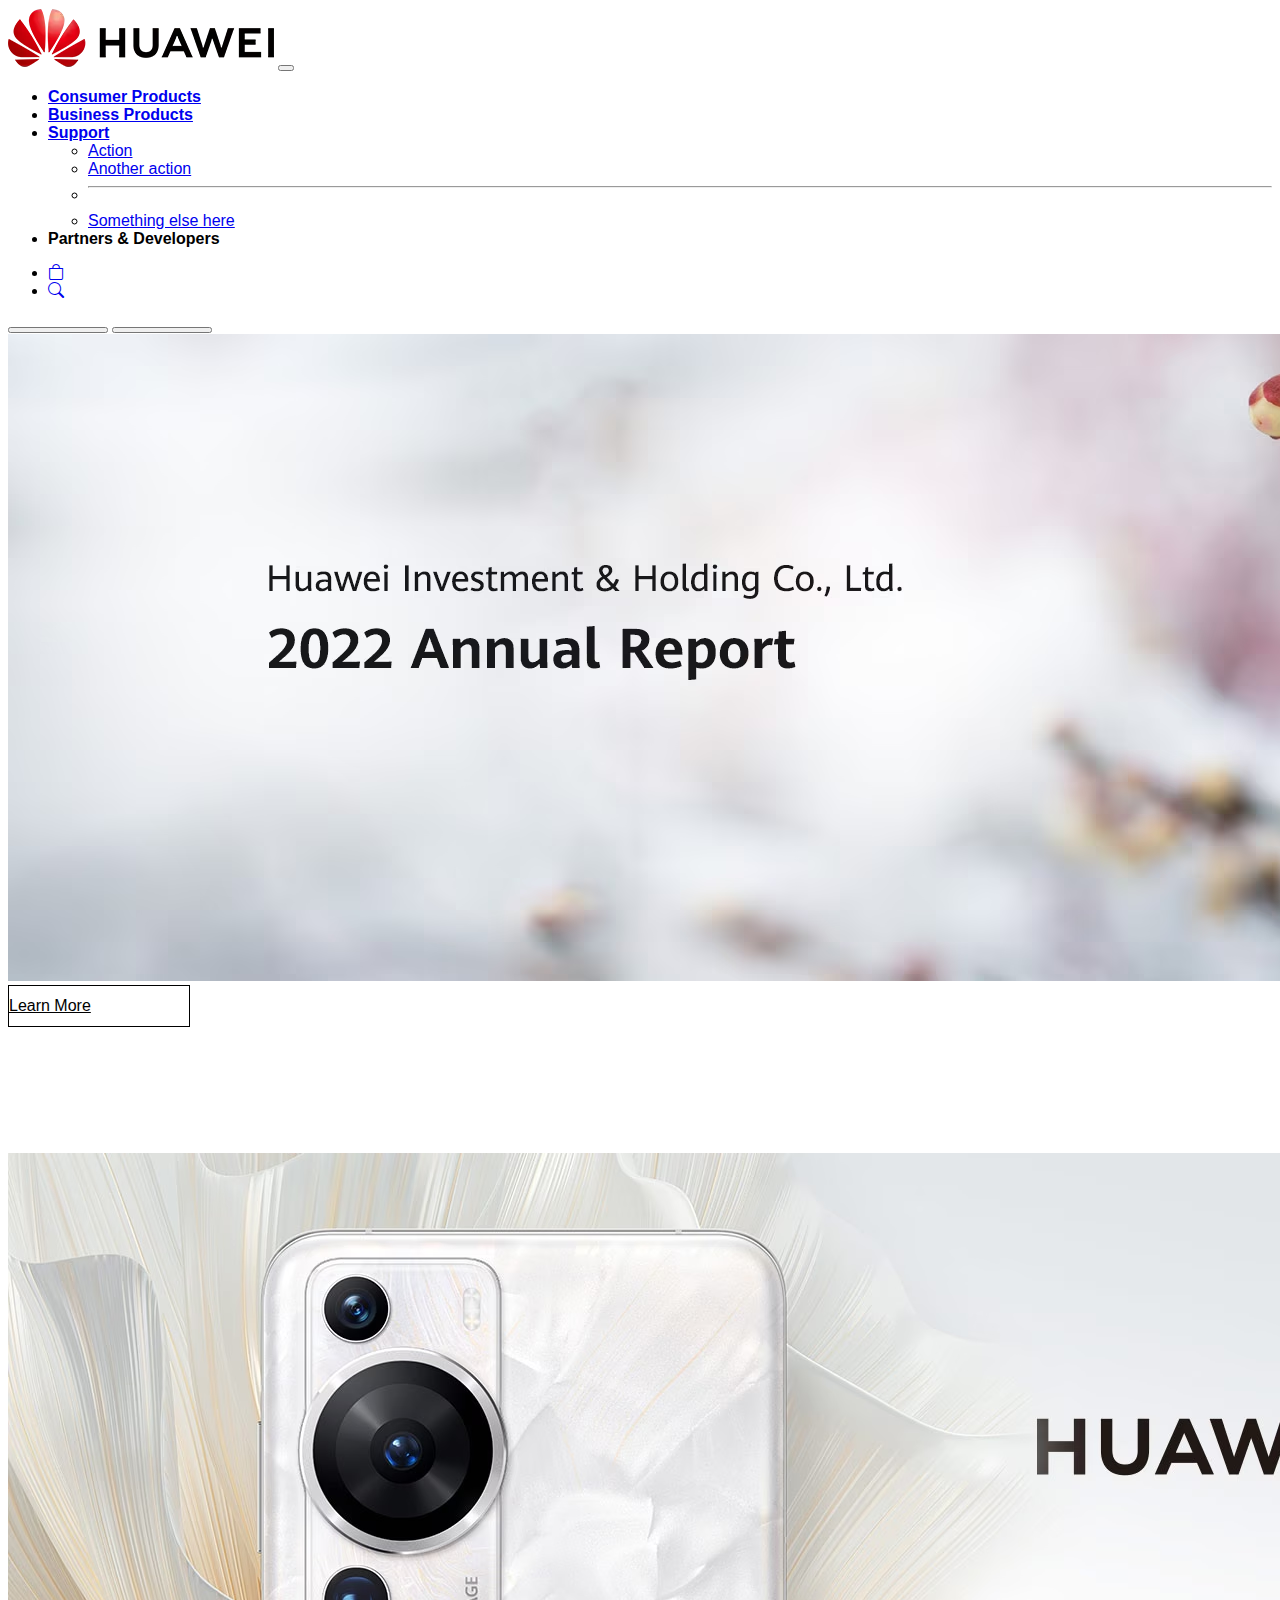
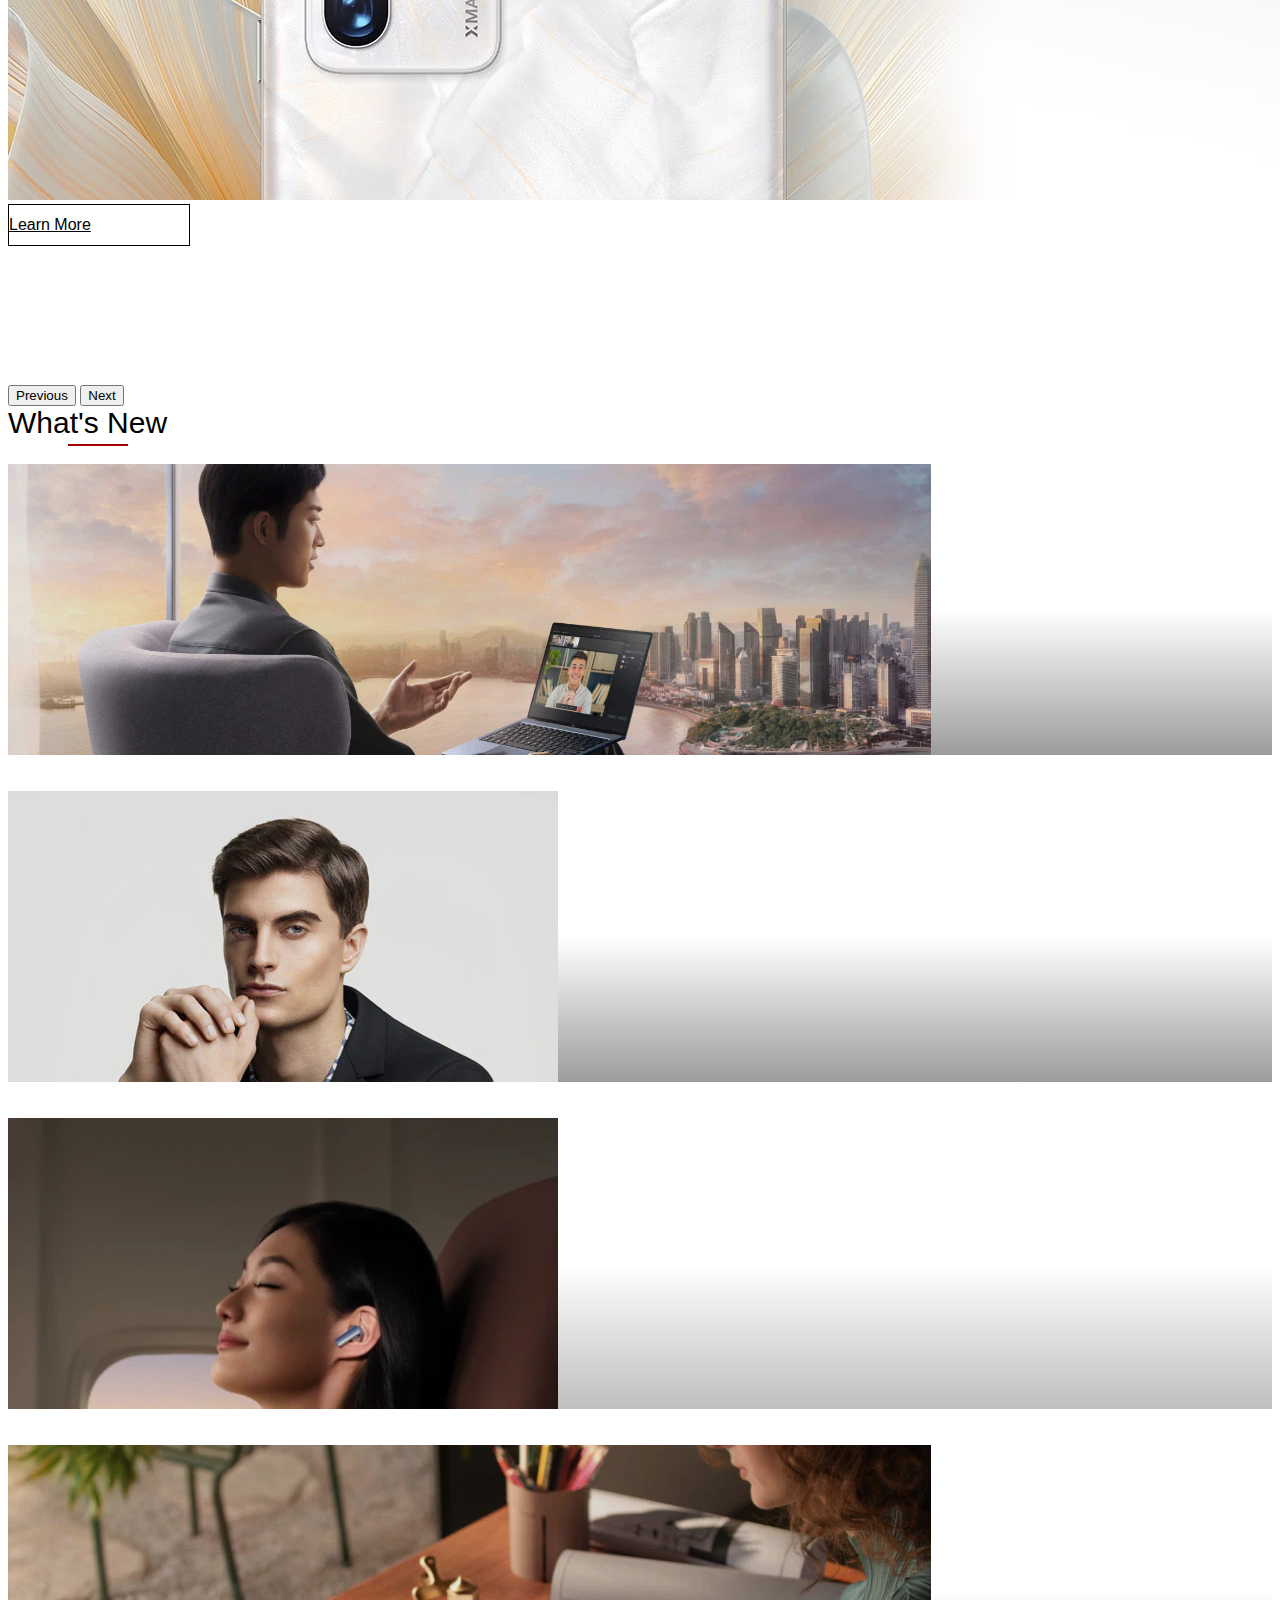
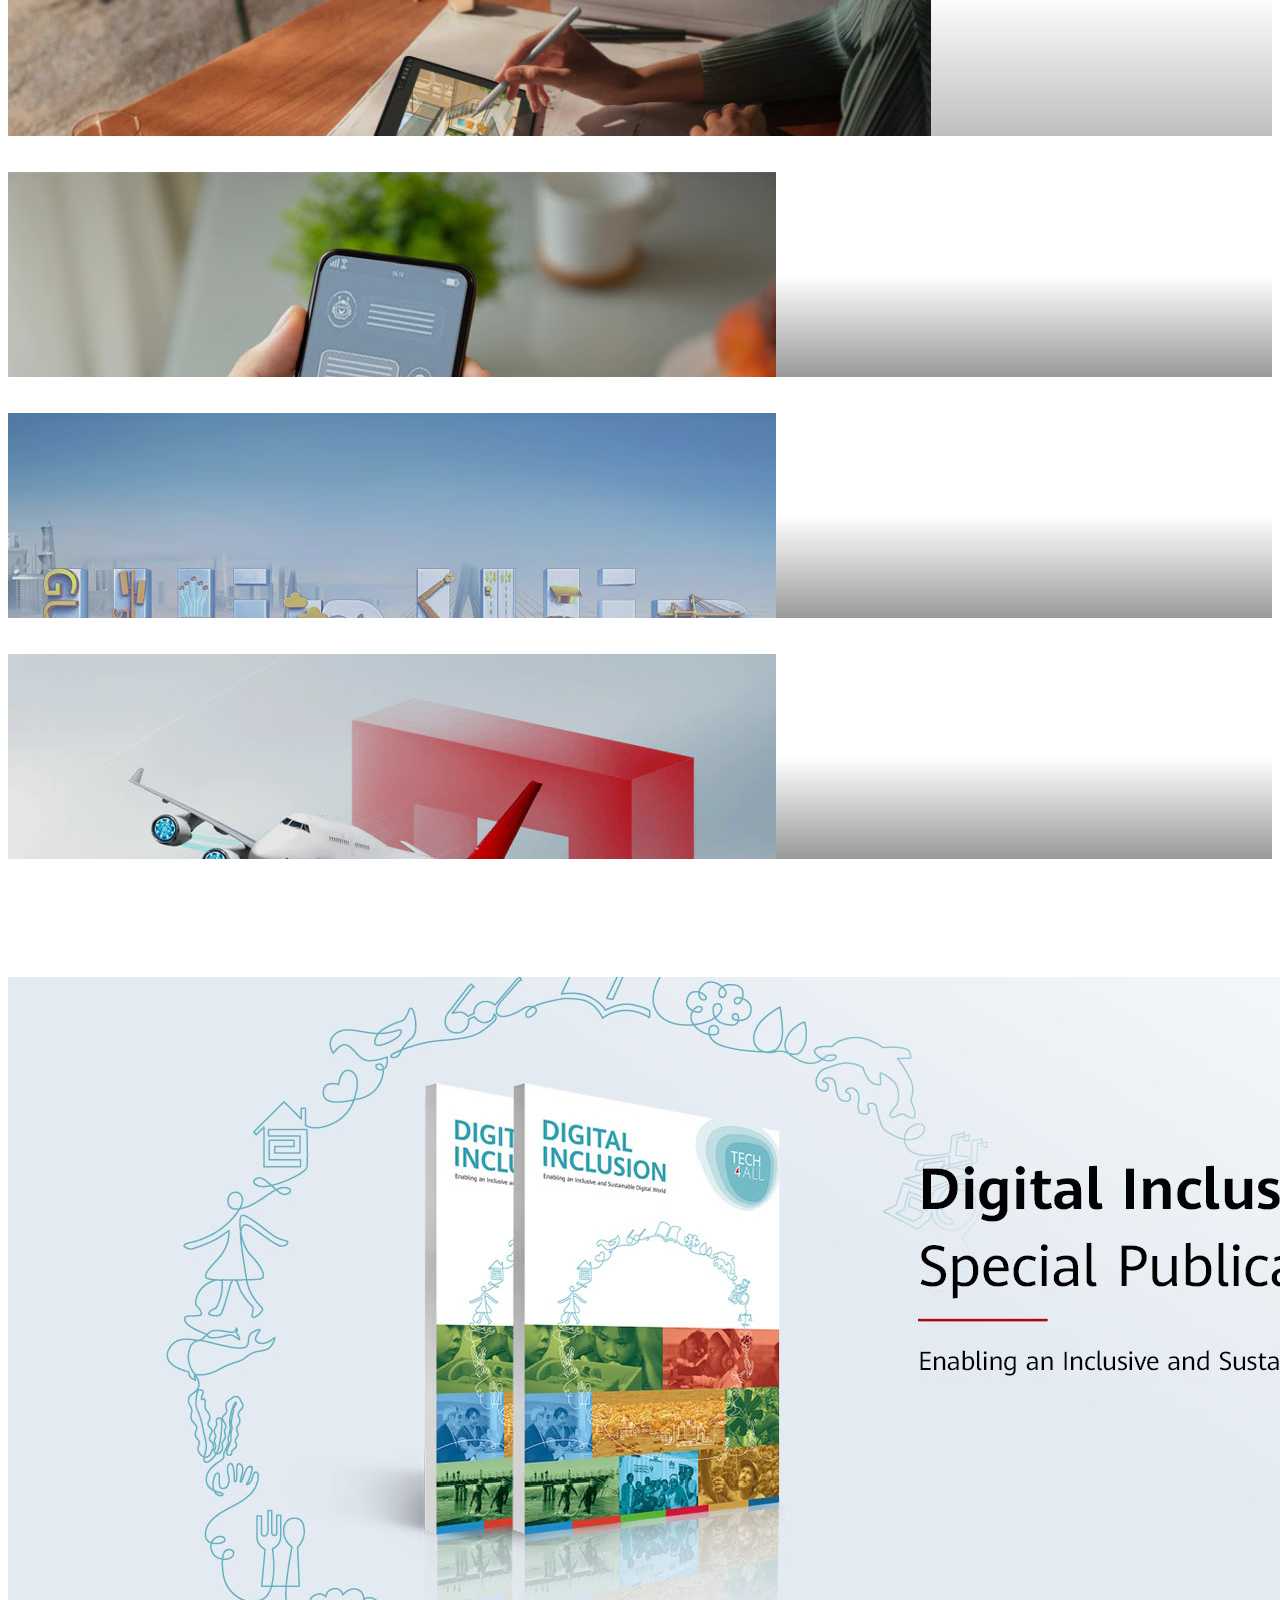
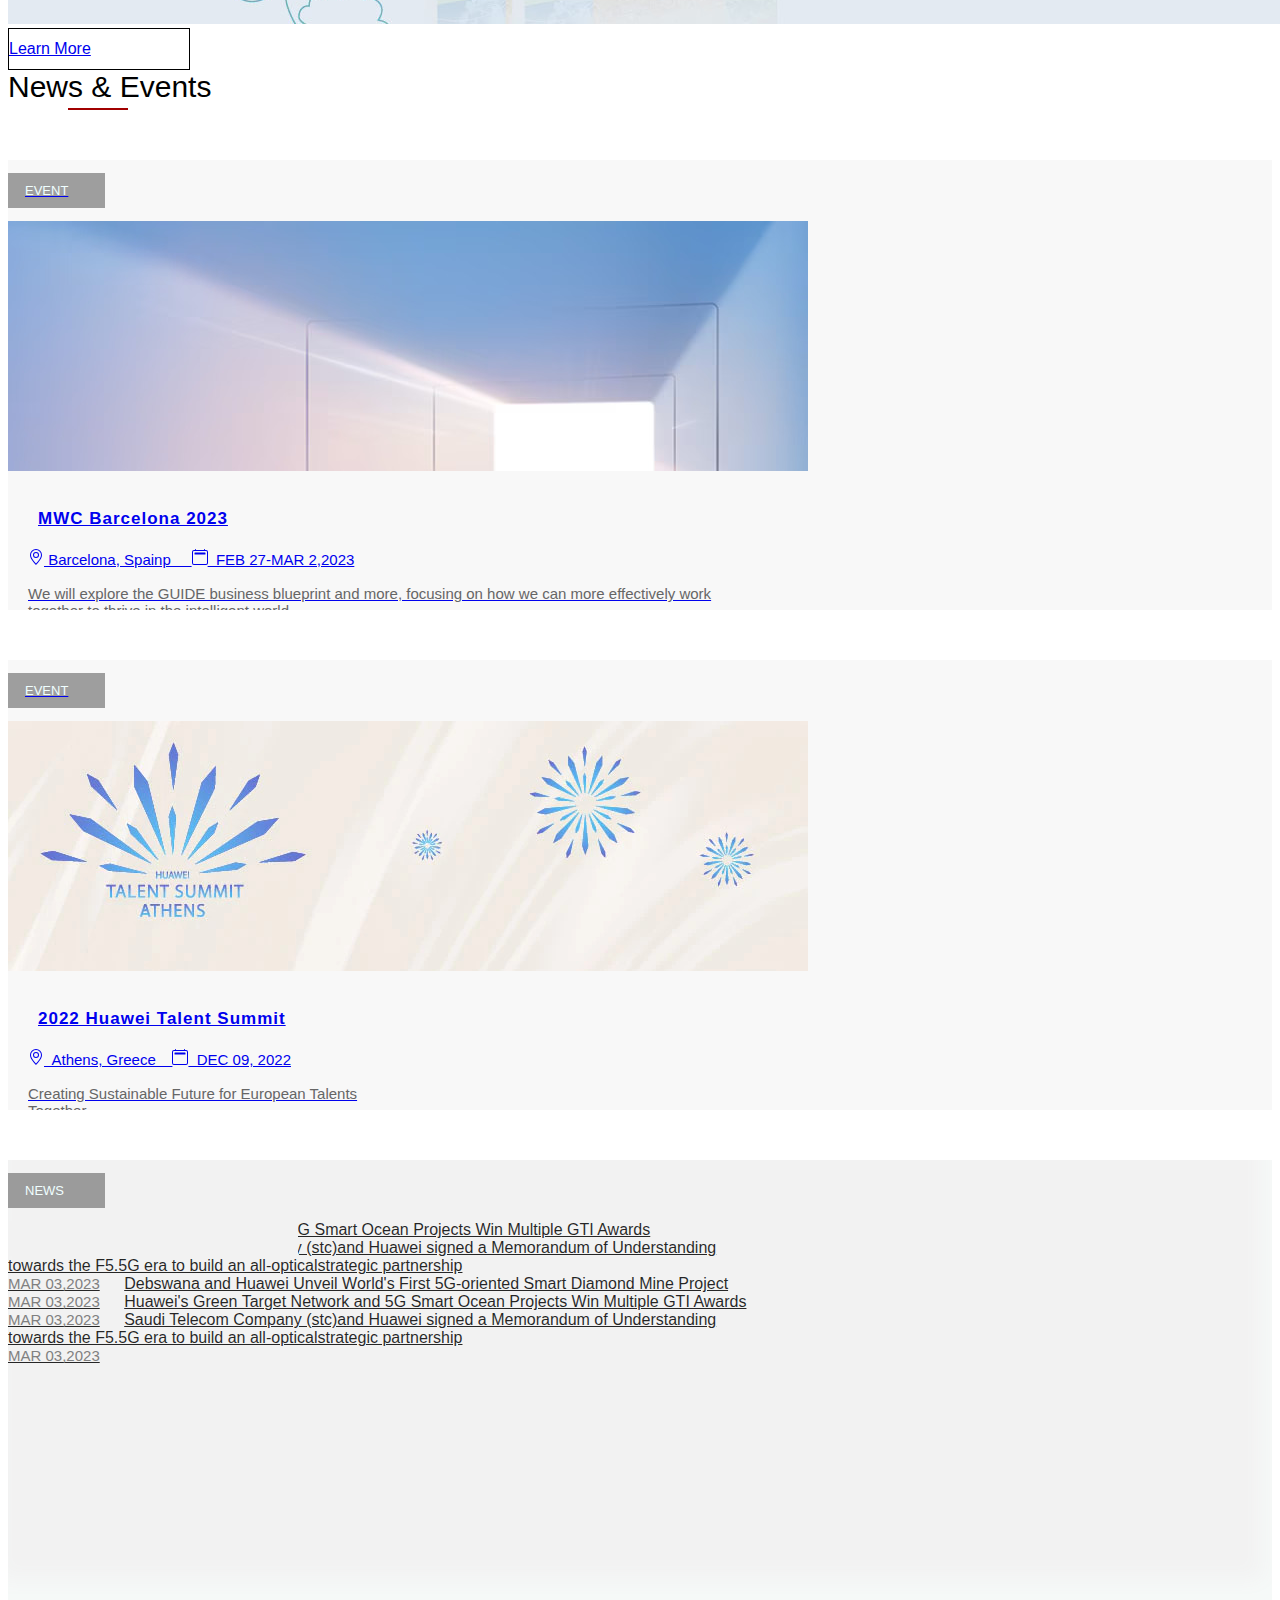
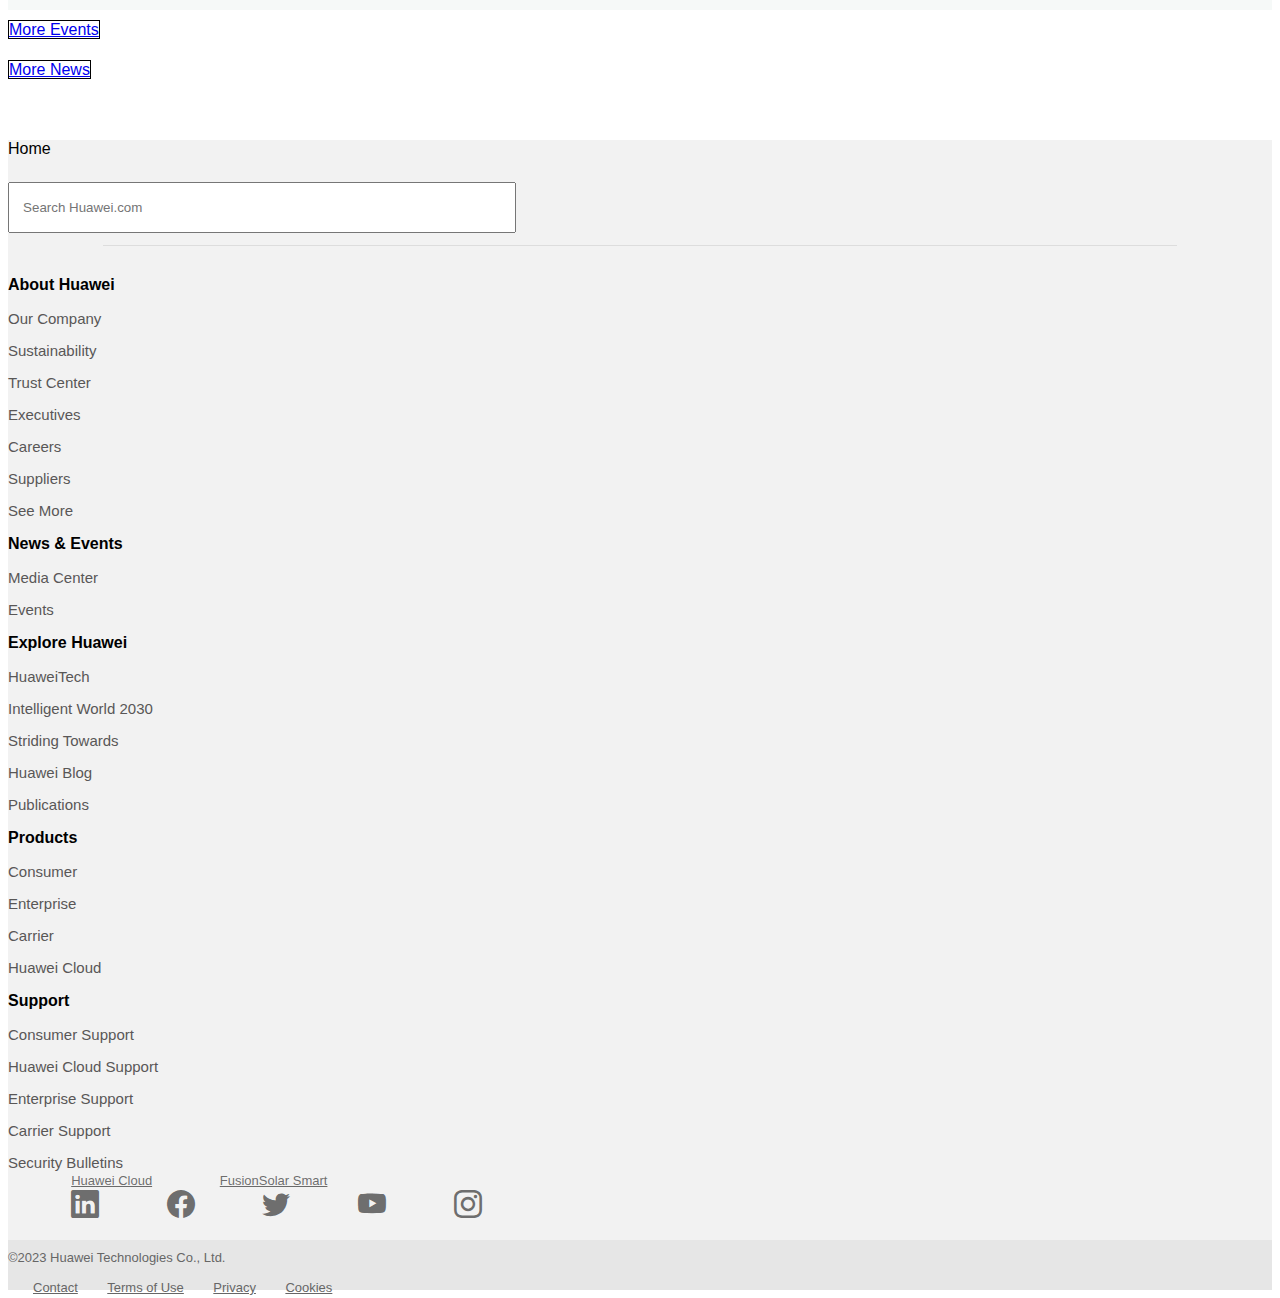
<file: index.html>
<!DOCTYPE html>
<html lang="en">

<head>
    <meta charset="UTF-8">
    <meta http-equiv="X-UA-Compatible" content="IE=edge">
    <meta name="viewport" content="width=device-width, initial-scale=1.0">
    <link href="https://cdn.jsdelivr.net/npm/bootstrap@5.3.0-alpha1/dist/css/bootstrap.min.css" rel="stylesheet"
        integrity="sha384-GLhlTQ8iRABdZLl6O3oVMWSktQOp6b7In1Zl3/Jr59b6EGGoI1aFkw7cmDA6j6gD" crossorigin="anonymous">
    <script src="https://cdn.jsdelivr.net/npm/bootstrap@5.3.0-alpha1/dist/js/bootstrap.bundle.min.js"
        integrity="sha384-w76AqPfDkMBDXo30jS1Sgez6pr3x5MlQ1ZAGC+nuZB+EYdgRZgiwxhTBTkF7CXvN"
        crossorigin="anonymous"></script>
    <link rel="stylesheet" href="https://cdn.jsdelivr.net/npm/bootstrap-icons@1.10.3/font/bootstrap-icons.css">
    <link rel="stylesheet" href="css/index.css">
    <link rel="stylesheet" href="css/index-extrasmall.css" media="all and (max-width:991px)">
    <link rel="stylesheet" href="css/index-lg.css" media="all and (min-width:992px) and (max-width:1399px)">
    <link rel="stylesheet" href="css/index-xl.css" media="all and (min-width:1400px)">
    <title>huawei</title>
</head>
<!-- ................................................................................................................ -->

<body>
    <nav class="navbar navbar-expand-xl bg-body-tertiary">
        <div class="container-fluid">
            <a class="navbar-brand nav-icon" href="#"><img src="images/huawei.webp" alt="" class="w-50 ms-xl-5 navbar"></a>
            <button class="navbar-toggler" type="button" data-bs-toggle="collapse"
                data-bs-target="#navbarSupportedContent" aria-controls="navbarSupportedContent" aria-expanded="false"
                aria-label="Toggle navigation">
                <span class="navbar-toggler-icon"></span>
            </button>
            <div class="collapse navbar-collapse" id="navbarSupportedContent">
                <ul class="mx-auto mb-2 mb-xl-0 navbar-nav">
                    <li class="nav-item">
                        <a class="nav-link me-4" aria-current="page" href="#"><strong>Consumer Products</strong></a>
                    </li>
                    <li class="nav-item">
                        <a class="nav-link me-4" href="#"><strong>Business Products</strong></a>
                    </li>
                    <li class="nav-item dropdown">
                        <a class="nav-link dropdown-toggle me-4" href="#" role="button" data-bs-toggle="dropdown"
                            aria-expanded="false"><strong>Support</strong></a>
                        <ul class="dropdown-menu">
                            <li><a class="dropdown-item" href="#">Action</a></li>
                            <li><a class="dropdown-item" href="#">Another action</a></li>
                            <li>
                                <hr class="dropdown-divider">
                            </li>
                            <li><a class="dropdown-item" href="#">Something else here</a></li>
                        </ul>
                    </li>
                    <li class="nav-item">
                        <a class="nav-link me-4"><strong>Partners & Developers</strong></a>
                    </li>
                    
                </ul>
                <ul class="d-flex">
                    <li class="li-nav"><a href="#" class="text-black fs-5 me-4"><i class="bi bi-bag"></i></a></li>
                    <li class="li-nav"><a href="#" class="text-black me-5 fs-5"><i class="bi bi-search"></i></a></li>
                </ul>
            </div>
        </div>
    </nav>
    <!-- .......................................................................................................... -->
    <div id="carouselExampleInterval" class="carousel slide" data-bs-ride="carousel">
        <div class="carousel-inner">
            <div class="carousel-indicators">
                <button type="button" data-bs-target="#carouselExampleIndicators" data-bs-slide-to="0"
                    class="active button" aria-current="true" aria-label="Slide 1"></button>
                <button type="button" data-bs-target="#carouselExampleIndicators" data-bs-slide-to="1"
                    aria-label="Slide 2" class="button"></button>
            </div>
            <div class="carousel-item active" data-bs-interval="10000">
                <picture>
                    <source media="(min-width:992px)" srcset="images/spring.avif" class="d-block w-100">
                    <img src="images/spring2.avif" alt="" class="d-block w-100">
                </picture>
                <div class="carousel-caption d-md-block">
                    <div class="position-relative text-center learn"><a
                            class="w-100 d-block text-decoration-none text-black a-learn" href="#">Learn More</a></div>
                </div>
            </div>
            <div class="carousel-item" data-bs-interval="2000">
                <picture>
                    <source media="(min-width:992px)" srcset="images/p60.avif" class="d-block w-100">
                    <img src="images/first.avif" alt="" class="d-block w-100">
                </picture>
                <div class="carousel-caption d-md-block">
                    <div class="position-relative text-center learn2"><a
                            class="w-100 d-block text-decoration-none text-black a-learn" href="#">Learn More</a></div>
                </div>
            </div>
        </div>
        <button class="carousel-control-prev" type="button" data-bs-target="#carouselExampleInterval"
            data-bs-slide="prev">
            <span class="carousel-control-prev-icon bg-danger text-danger" aria-hidden="true"></span>
            <span class="visually-hidden">Previous</span>
        </button>
        <button class="carousel-control-next" type="button" data-bs-target="#carouselExampleInterval"
            data-bs-slide="next">
            <span class="carousel-control-next-icon bg-danger text-danger" aria-hidden="true"></span>
            <span class="visually-hidden">Next</span>
        </button>
    </div>
    <!-- .................................................................................................. -->
    <div class="container">
        <div class="row">
            <div class="col-5 offset-4 text-center mt-5 p-0 fw-bold tex1">What's New</div>
        </div>
    </div>
    <!-- ....................................................................................................... -->
    <div class="container-lg">
        <div class="row mt-3">
            <div class="col-lg-8 col-12 p-0 pic11">
                <a href="#" class="d-block mt-lg-5 a-pics">
                    <div class="position-relative p-0 div1">
                        <img src="images/metabook.jpg" alt="" class="position-absolute w-100  pics">
                        <p class=" position-absolute text-white img-p">
                            PRODUCT<br>
                            <strong>HUAWEI MateBook X Pro</strong><br>
                            <span class="span">See Greatness in Lightness</span><br>
                            <span class="span2">learn more</span>
                            <span class="span1 text-danger"><i class="bi bi-chevron-right"></i></span>
                        </p>
                    </div>
                </a>
            </div>
            <div class="col-lg-4 p-0 col-6">
                <a href="#" class=" d-block mt-lg-5 a-pics">
                    <div class=" w-100 position-relative div1 div11 divm">
                        <picture>
                            <source media="(min-width:992px)" srcset="images/watch.jpg"
                                class=" position-absolute p-0 pics">
                            <img src="images/10.avif" alt="" class=" position-absolute w-100 pics picss">
                        </picture>
                        <p class=" position-absolute text-white img-p">
                            PRODUCT<br>
                            <strong>HUAWEI Watch GT3 Pro</strong><br>
                            <span class="span">Arm Yourself with Charm</span><br>
                            <span class="span2">learn more</span><span class=" text-danger span1"><i
                                    class="bi bi-chevron-right"></i></span>
                        </p>
                    </div>
                </a>
            </div>

            <div class="col-lg-4 col-6 p-0">
                <a href="#" class=" d-block a-pics">
                    <div class=" w-100 position-relative div2 div11">
                        <picture>
                            <source media="(min-width:992px)" srcset="images/miss.jpg"
                                class=" position-absolute w-100 p-0 pics">
                            <img src="images/20.avif" alt="" class=" position-absolute w-100 pics">
                        </picture>
                        <p class=" position-absolute text-white img-p">
                            PRODUCT<br>
                            <strong>HUAWEI FreeBuds Pro 2</strong><br>
                            <span class="span">Ultra-Hearing Dual Driver, Spares no Details</span><br>
                            <span class="span2">learn more</span><span class=" text-danger span1"><i
                                    class="bi bi-chevron-right"></i></span>
                        </p>
                    </div>
                </a>
            </div>
            <div class="col-lg-8 col-6 p-0">
                <a href="#" class=" d-block a-pics ">
                    <div class=" w-100 position-relative div2 div11">
                        <picture>
                            <source media="(min-width:992px)" srcset="images/matepad.jpg"
                                class=" position-absolute w-100 p-0 pics">
                            <img src="images/30.avif" alt="" class=" position-absolute w-100 pics">
                        </picture>
                        <p class=" position-absolute text-white img-p">PRODUCT<br>
                            <strong>HUAWEI Metepad Pro 11</strong><br>
                            <span class="span"> Powerful Productivity in Thinness</span><br>
                            <span class="span2">learn more</span><span class="text-danger span1"><i
                                    class="bi bi-chevron-right"></i></span>
                        </p>
                    </div>
                </a>
            </div>
            <div class="col-lg-4 col-6 p-0">
                <a href="#" class=" d-block a-pics">
                    <div class=" w-100 position-relative div3 div11">
                        <picture>
                            <source media="(min-width:992px)" srcset="images/phone.jpg"
                                class=" position-absolute w-100 p-0 pics">
                            <img src="images/40.avif" alt="" class=" position-absolute w-100 pics">
                        </picture>
                        <p class=" position-absolute text-white img-p">HuaweiTech<br>
                            <strong>ChatGPT Might be the Killer App Operators Are</strong><br>
                            <span class="span2">learn more</span><span class=" text-danger span1"><i
                                    class="bi bi-chevron-right"></i></span>
                        </p>
                    </div>
                </a>
            </div>
            <div class="col-4 p-0 div-h">
                <a href="#" class=" d-block a-pics">
                    <div class=" w-100 position-relative div3 div11"><img src="images/winwin.jpg"
                            class=" position-absolute w-100 pics">
                        <p class=" position-absolute text-white img-p">Winwin<br>
                            <strong>Seize the Moment: Accelerating 5G Prosperity</strong><br>
                            <span class="span2">learn more</span><span class="text-danger span1"><i
                                    class="bi bi-chevron-right"></i></span>
                        </p>
                    </div>
                </a>
            </div>
            <div class="col-4 p-0 div-h">
                <a href="#" class=" d-block a-pics">
                    <div class=" w-100 position-relative div3"><img src="images/air.jpg"
                            class=" position-absolute w-100 pics">
                        <p class=" position-absolute text-white img-p">INDUSTRY UPDATES<br>
                            <strong>Huawei Datacom Named a Leader in the 2022 Gartner</strong><br>
                            <span class="span2">learn more</span><span class=" text-danger span1"><i
                                    class="bi bi-chevron-right"></i></span>
                        </p>
                    </div>
                </a>
            </div>
        </div>
    </div>
    </div>
    <!-- ............................................................................................................................. -->
    <div class="container-fluid">
        <div class="row">
            <div class="col-12">
                <picture>
                    <source media="(min-width:992px)" srcset="images/tech.jpg"
                        class=" w-100 position-relative pic-tech">
                    <img src="images/moraba.avif" alt="" class="w-100 position-relative pic-tech">
                </picture>
                <a href="#" class=" d-block text-black position-absolute">
                    <div class=" position-absolute text-center tech-div">Learn More</div>
                </a>
            </div>
        </div>
    </div>
    <!-- ............................................................................................................ -->
    <div class="container">
        <div class="row">
            <div class="col-6 offset-3 mt-5 p-0 fw-bold text-center tex1">News & Events</div>
        </div>
    </div>
    <!-- .......................................................................................................... -->
    <div class="container-lg">
        <div class="row">
            <div class="col-lg-4 col-12"><a href="#" class="text-decoration-none">
                    <div class=" w-100 box-end">
                        <p class=" position-absolute event1">EVENT</p>
                        <div class=" w-100 text-primary h-50 overflow"><img src="images/event1.jpg" alt="" class="w-100 pic-end"></div>
                        <p class="strong-p"><strong class=" text-black strong-1">MWC Barcelona 2023</strong></p>
                        <p class="text-black p-1"><svg xmlns="http://www.w3.org/2000/svg" width="16" height="16"
                                fill="currentColor" class="bi bi-geo-alt" viewBox="0 0 16 16">
                                <path
                                    d="M12.166 8.94c-.524 1.062-1.234 2.12-1.96 3.07A31.493 31.493 0 0 1 8 14.58a31.481 31.481 0 0 1-2.206-2.57c-.726-.95-1.436-2.008-1.96-3.07C3.304 7.867 3 6.862 3 6a5 5 0 0 1 10 0c0 .862-.305 1.867-.834 2.94zM8 16s6-5.686 6-10A6 6 0 0 0 2 6c0 4.314 6 10 6 10z" />
                                <path d="M8 8a2 2 0 1 1 0-4 2 2 0 0 1 0 4zm0 1a3 3 0 1 0 0-6 3 3 0 0 0 0 6z" />
                            </svg>&nbsp;Barcelona, Spainp &nbsp;&nbsp;&nbsp;
                            <svg xmlns="http://www.w3.org/2000/svg" width="16" height="16" fill="currentColor"
                                class="bi bi-calendar2" viewBox="0 0 16 16">
                                <path
                                    d="M3.5 0a.5.5 0 0 1 .5.5V1h8V.5a.5.5 0 0 1 1 0V1h1a2 2 0 0 1 2 2v11a2 2 0 0 1-2 2H2a2 2 0 0 1-2-2V3a2 2 0 0 1 2-2h1V.5a.5.5 0 0 1 .5-.5zM2 2a1 1 0 0 0-1 1v11a1 1 0 0 0 1 1h12a1 1 0 0 0 1-1V3a1 1 0 0 0-1-1H2z" />
                                <path
                                    d="M2.5 4a.5.5 0 0 1 .5-.5h10a.5.5 0 0 1 .5.5v1a.5.5 0 0 1-.5.5H3a.5.5 0 0 1-.5-.5V4z" />
                            </svg> &nbsp;FEB 27-MAR 2,2023<br><br>
                            <span class="span-1"> We will explore the GUIDE business blueprint and more, focusing on
                                how we can more effectively work<br> together to thrive in the intelligent world.</span>
                        </p>
                    </div>
                </a></div>
            <div class="col-lg-4 col-12"><a href="#" class="text-decoration-none">
                    <div class="box-end w-100">
                        <p class="position-absolute event1 ">EVENT</p>
                        <div class=" w-100 text-primary h-50 overflow"><img src="images/event2.jpg" alt=""
                                class="w-100 pic-end"></div>
                        <p class="strong-p"><strong class=" text-black strong-1">2022 Huawei Talent Summit</strong></p>
                        <p class=" text-black p-1"><svg xmlns="http://www.w3.org/2000/svg" width="16" height="16"
                                fill="currentColor" class="bi bi-geo-alt" viewBox="0 0 16 16">
                                <path
                                    d="M12.166 8.94c-.524 1.062-1.234 2.12-1.96 3.07A31.493 31.493 0 0 1 8 14.58a31.481 31.481 0 0 1-2.206-2.57c-.726-.95-1.436-2.008-1.96-3.07C3.304 7.867 3 6.862 3 6a5 5 0 0 1 10 0c0 .862-.305 1.867-.834 2.94zM8 16s6-5.686 6-10A6 6 0 0 0 2 6c0 4.314 6 10 6 10z" />
                                <path d="M8 8a2 2 0 1 1 0-4 2 2 0 0 1 0 4zm0 1a3 3 0 1 0 0-6 3 3 0 0 0 0 6z" />
                            </svg>&nbsp; Athens, Greece&nbsp;&nbsp;&nbsp;
                            <svg xmlns="http://www.w3.org/2000/svg" width="16" height="16" fill="currentColor"
                                class="bi bi-calendar2" viewBox="0 0 16 16">
                                <path
                                    d="M3.5 0a.5.5 0 0 1 .5.5V1h8V.5a.5.5 0 0 1 1 0V1h1a2 2 0 0 1 2 2v11a2 2 0 0 1-2 2H2a2 2 0 0 1-2-2V3a2 2 0 0 1 2-2h1V.5a.5.5 0 0 1 .5-.5zM2 2a1 1 0 0 0-1 1v11a1 1 0 0 0 1 1h12a1 1 0 0 0 1-1V3a1 1 0 0 0-1-1H2z" />
                                <path
                                    d="M2.5 4a.5.5 0 0 1 .5-.5h10a.5.5 0 0 1 .5.5v1a.5.5 0 0 1-.5.5H3a.5.5 0 0 1-.5-.5V4z" />
                            </svg> &nbsp;DEC 09, 2022<br><br>
                            <span class="span-1"> Creating Sustainable Future for European Talents <br>Together</span>
                        </p>
                    </div>
                </a></div>
            <div class="col-lg-4 col-12">
                <div class="div-end">
                    <p class=" position-absolute d-block event1">NEWS</p>
                    <div class="div-new"></div>
                    <a href="#" class="fw-bold text-decoration-none d-block mt-5 text"> Huawei's Green Target Network
                        and 5G Smart Ocean
                        Projects Win Multiple GTI Awards <br><span class="fw-normal fs-xxl-6 span-mar">MAR
                            03,2023</span></a>

                    <a href="#" class="fw-bold text-decoration-none d-block text ">Saudi Telecom Company (stc)and Huawei
                        signed a Memorandum of
                        Understanding<br>towards the F5.5G era to build an all-opticalstrategic partnership<br><span
                            class="fw-normal fs-xxl-6 span-mar">MAR 03,2023</span></a>

                    <a href="#" class="fw-bold text-decoration-none d-block text ">Debswana and Huawei Unveil World's
                        First 5G-oriented Smart Diamond Mine
                        Project<br><span class="fw-normal fs-xxl-6 span-mar">MAR 03,2023</span></a>

                    <a href="#" class="fw-bold text-decoration-none d-block text "> Huawei's Green Target Network and 5G
                        Smart Ocean Projects Win Multiple
                        GTI Awards<br><span class="fw-normal fs-xxl-6 span-mar">MAR 03,2023</span></a>
                    <a href="#" class="fw-bold text-decoration-none d-block text ">Saudi Telecom Company (stc)and Huawei
                        signed a Memorandum of
                        Understanding<br>towards the F5.5G era to build an all-opticalstrategic partnership<br><span
                            class="fw-normal fs-xxl-6 span-mar">MAR 03,2023<span><a>
                </div>
            </div>
        </div>
    </div>
    <!-- ......................................................................................................................................................... -->
    <div class="container">
        <div class="row">
            <div class="col-lg-2 col-4 offset-lg-4 offset-2">
                <a href="#"class=" text-center d-block text-decoration-none text-black more">More Events</a></div>
            <div class="col-lg-2 col-4">
                <a href="#"class=" text-center d-block text-decoration-none text-black more">More News</a></div>
        </div>
    </div>
    <!-- ................................................................................................................. -->
    <div class="end w-100">
        <div class="container-lg">
            <div class="row">
                <div class="col-7 mt-4 text-secondary home">Home</div>
                <div class="col-lg-4 col-12">
                    <div class="search">
                        <form action="#" id="form"><input type=text
                                class="fw-bold text-black text-decoration-none d-block w-100 input" name="search"
                                placeholder=" &nbsp; Search Huawei.com">
                            </input></form>
                    </div>
                </div>
            </div>
        </div>
        <div class="hr"></div>
        <!-- .................................................................................................................. -->
        <!-- <div class="accordion accordion-flush hide2" id="accordionFlushExample">
            <div class="accordion-item">
                <h2 class="accordion-header">
                    <button class="accordion-button collapsed drawer" type="button" data-bs-toggle="collapse"
                        data-bs-target="#flush-collapseOne" aria-expanded="false" aria-controls="flush-collapseOne">
                        About Huawei
                    </button>
                </h2>
                <div id="flush-collapseOne" class="accordion-collapse collapse" data-bs-parent="#accordionFlushExample">
                    <div class="accordion-body drawer">
                        <ul class="list-group list-group-flush">
                            <li class="list-group-item drawer"><a href="#" class="list"> Our Company </a></li>
                            <li class="list-group-item drawer"><a href="#" class="list"> Sustainability </a></li>
                            <li class="list-group-item drawer"><a href="#" class="list">Trust Center </a></li>
                            <li class="list-group-item drawer"><a href="#" class="list">Executives </a></li>
                            <li class="list-group-item drawer"><a href="#" class="list">Careers </a></li>
                            <li class="list-group-item drawer"><a href="#" class="list">Suppliers </a></li>
                            <li class="list-group-item drawer"><a href="#" class="list">See More </a></li>
                        </ul>
                    </div>
                </div>
            </div>
            <div class="accordion-item">
                <h2 class="accordion-header">
                    <button class="accordion-button collapsed drawer" type="button" data-bs-toggle="collapse"
                        data-bs-target="#flush-collapseTwo" aria-expanded="false" aria-controls="flush-collapseTwo">
                        News & Events
                    </button>
                </h2>
                <div id="flush-collapseTwo" class="accordion-collapse collapse drawer"
                    data-bs-parent="#accordionFlushExample">
                    <div class="accordion-body">
                        <ul class="list-group list-group-flush drawer">
                            <li class="list-group-item drawer"><a href="#" class="list"> Media Center </a></li>
                            <li class="list-group-item drawer"><a href="#" class="list"> Events </a></li>
                        </ul>
                    </div>
                </div>
            </div>
            <div class="accordion-item">
                <h2 class="accordion-header">
                    <button class="accordion-button collapsed drawer" type="button" data-bs-toggle="collapse"
                        data-bs-target="#flush-collapseThree" aria-expanded="false" aria-controls="flush-collapseThree">
                        Explore Huawei
                    </button>
                </h2>
                <div id="flush-collapseThree" class="accordion-collapse collapse drawer"
                    data-bs-parent="#accordionFlushExample">
                    <div class="accordion-body">
                        <ul class="list-group list-group-flush drawer">
                            <li class="list-group-item drawer"><a href="#" class="list"> HuaweiTech </a></li>
                            <li class="list-group-item drawer"><a href="#" class="list"> Intelligent World 2030 </a>
                            </li>
                            <li class="list-group-item drawer"><a href="#" class="list">Striding Towards</a></li>
                            <li class="list-group-item drawer"><a href="#" class="list">Huawei Blog</a></li>
                            <li class="list-group-item drawer"><a href="#" class="list">Publications</a></li>
                        </ul>
                    </div>
                </div>
            </div>
        </div> -->
        <div class="accordion accordion-flush hide2" id="accordionFlushExample">
            <div class="accordion-item">
              <h2 class="accordion-header">
                <button class="accordion-button collapsed back-drawer border" type="button" data-bs-toggle="collapse" data-bs-target="#flush-collapseOne" aria-expanded="false" aria-controls="flush-collapseOne">
                    <strong>About Huawei</strong>
                </button>
              </h2>
              <div id="flush-collapseOne" class="accordion-collapse collapse back-drawer" data-bs-parent="#accordionFlushExample">
                <div class="accordion-body">
                    <ul class="list-group list-group-flush">
                        <li class="list-group-item drawer"><a href="#" class="list"> Our Company </a></li>
                        <li class="list-group-item drawer"><a href="#" class="list"> Sustainability </a></li>
                        <li class="list-group-item drawer"><a href="#" class="list">Trust Center </a></li>
                        <li class="list-group-item drawer"><a href="#" class="list">Executives </a></li>
                        <li class="list-group-item drawer"><a href="#" class="list">Careers </a></li>
                        <li class="list-group-item drawer"><a href="#" class="list">Suppliers </a></li>
                        <li class="list-group-item drawer"><a href="#" class="list">See More </a></li>
                    </ul>
                </div>
              </div>
            </div>
            <div class="accordion-item">
              <h2 class="accordion-header">
                <button class="accordion-button collapsed back-drawer" type="button" data-bs-toggle="collapse" data-bs-target="#flush-collapseTwo" aria-expanded="false" aria-controls="flush-collapseTwo">
                    <strong>News & Events</strong>
                </button>
              </h2>
              <div id="flush-collapseTwo" class="accordion-collapse collapse back-drawer" data-bs-parent="#accordionFlushExample">
                <div class="accordion-body">
                    <ul class="list-group list-group-flush drawer">
                        <li class="list-group-item drawer"><a href="#" class="list"> Media Center </a></li>
                        <li class="list-group-item drawer"><a href="#" class="list"> Events </a></li>
                    </ul>
                </div>
              </div>
            </div>
            <div class="accordion-item">
              <h2 class="accordion-header">
                <button class="accordion-button collapsed back-drawer border" type="button" data-bs-toggle="collapse" data-bs-target="#flush-collapseThree" aria-expanded="false" aria-controls="flush-collapseThree">
                    <strong>Explore Huawei</strong>
                </button>
              </h2>
              <div id="flush-collapseThree" class="accordion-collapse collapse back-drawer" data-bs-parent="#accordionFlushExample">
                <div class="accordion-body">
                    <ul class="list-group list-group-flush drawer">
                        <li class="list-group-item drawer"><a href="#" class="list"> HuaweiTech </a></li>
                        <li class="list-group-item drawer"><a href="#" class="list"> Intelligent World 2030 </a>
                        </li>
                        <li class="list-group-item drawer"><a href="#" class="list">Striding Towards</a></li>
                        <li class="list-group-item drawer"><a href="#" class="list">Huawei Blog</a></li>
                        <li class="list-group-item drawer"><a href="#" class="list">Publications</a></li>
                    </ul>
                </div>
              </div>
            </div>
          </div>
        <!-- ................................................................................................................................ -->
        <div class="container">
            <div class="row">
                <div class="col hide">
                    <p class="list1"> About Huawei </p>
                    <a href="#" class="list"> Our Company </a>
                    <a href="#" class="list"> Sustainability </a>
                    <a href="#" class="list">Trust Center </a>
                    <a href="#" class="list">Executives </a>
                    <a href="#" class="list">Careers </a>
                    <a href="#" class="list">Suppliers </a>
                    <a href="#" class="list">See More </a>
                </div>
                <div class="col hide">
                    <p href="#" class="list1"> News & Events </p>
                    <a href="#" class="list"> Media Center </a>
                    <a href="#" class="list"> Events </a>

                </div>
                <div class="col hide">
                    <p href="#" class="list1"> Explore Huawei </p>
                    <a href="#" class="list"> HuaweiTech </a>
                    <a href="#" class="list"> Intelligent World 2030</a>
                    <a href="#" class="list">Striding Towards</a>
                    <a href="#" class="list">Huawei Blog </a>
                    <a href="#" class="list">Publications </a>
                </div>
                <div class="col hide">
                    <p href="#" class="list1">Products</p>
                    <a href="#" class="list">Consumer</a>
                    <a href="#" class="list">Enterprise</a>
                    <a href="#" class="list">Carrier </a>
                    <a href="#" class="list">Huawei Cloud </a>
                </div>
                <div class="col hide">
                    <p href="#" class="list1">Support</p>
                    <a href="#" class="list">Consumer Support</a>
                    <a href="#" class="list">Huawei Cloud Support</a>
                    <a href="#" class="list">Enterprise Support</a>
                    <a href="#" class="list">Carrier Support</a>
                    <a href="#" class="list">Security Bulletins</a>
                </div>
                <!-- <div class="hr2 mt-lg-5"></div> -->
                <!-- ................................................................................................................ -->
                <div class="container-lg">
                    <div class="row">
                        <div class="col-lg col-12 offset-lg-0 text-center mt-5">
                                <a href="#"class="text-decoration-none icont">Huawei Cloud</a>
                                <a href="#"class="text-decoration-none ms-3 icont">FusionSolar Smart</a>
                            </div>
                        <div class="col offset-lg-6 text-center insta">
                            <a href="#" class="text-decoration-none ms-0 icons"><i class="bi bi-linkedin"></i></a>
                            <a href="#" class="text-decoration-none icons"><i class="bi bi-facebook"></i></a>
                            <a href="#" class="text-decoration-none icons"><i class="bi bi-twitter"></i></a>
                            <a href="#" class="text-decoration-none icons"><i class="bi bi-youtube"></i></a>
                            <a href="#" class="text-decoration-none icons"><i class="bi bi-instagram"></i></a>
                        </div>
                    </div>
                </div>
            </div>
        </div>
        <div class="container-fluid">
            <div class="row">
                <div class="col">
                    <div class="gray">
                        <div class="d-lg-flex justify-content-center footer">
                            <p class="d-flex justify-content-center fs-xxl-6 p-end">©2023 Huawei Technologies Co., Ltd.
                            </p>
                            <a href="#" class="text-decoration-none a-end">Contact</a>
                            <a href="#" class="text-decoration-none a-end">Terms of Use</a>
                            <a href="#" class="text-decoration-none a-end">Privacy</a>
                            <a href="#" class="text-decoration-none a-end">Cookies</a>
                        </div>
                    </div>
                </div>
            </div>
        </div>
        <!-- ........................................................................................................................... -->
</body>

</html>
</file>
<file: css/index.css>
* {
    font-family: "HuaweiSans-Bold", Helvetica, Arial, sans-serif;
}

@media all and (min-width:0px) and (max-width:991px) {
    .li-nav{
        list-style-type:none;
    }
    .div {
        height: 80px;
        border-bottom: 1px solid gray;
    }
    
    .tex1 {
        font-size: 28px;
    }
    
    .tex1::after {
        content: "";
        display:block;
        height: 2px;
        width: 60px;
        margin-top: 4px;
        background-color: rgb(161, 0, 0);
        margin-left:45px;
    }
    .a-learn{
        color: black;
    }
    .a-learn:hover {
        color: white;
    } 
    .learn {
        z-index: 5;
        width: 150px;
        height: 30px;
        left:270px;
        bottom:700px;
        line-height:30px;
        border: 1px solid black;
        font-size: 13px;
    } 
    .learn2 {
      z-index: 5;
      width: 150px;
      height: 30px;
      left:270px;
      bottom:700px;
      line-height:30px;
      border: 1px solid black;
      font-size: 13px;
  } 
      
    .learn:hover {
        background-color: rgb(199, 0, 11);
        border-color: rgb(199, 0, 11);
    }
    .pics {
        filter: brightness(90%);
        transform: scale(1);
        overflow: hidden;
        /* transition-duration: 500ms;
        transition-property: transform; */
        /* z-index: -50; */
        /* width: 960px; */
    }
    .pic11{
      display: none;
    }

    .span1 {
        font-size: 17px;
        margin-left: 2px;
        /* visibility: hidden; */
        display: none;
        /* transition-duration: 500ms; */
    }
    .span2{
        font-size: 17px;
        /* visibility: hidden; */
        display: none;
    }

    .span1:hover{
        margin-left: 7px;
    }



    .a-pics {
        margin: 15px;
        background-color:#f5f5f5;
        /* background-color: rgba(0, 0, 255, 0.29); */
    }

    /* .a-pics:hover img {
        transform: scale(1.1);
    } */

    /* .a-pics:hover p {
        padding-bottom:50px;
    } */
    /* .a-pics:hover p{
        display:block;
      
    } */
    .div1 {
        /* background-image: linear-gradient(rgba(255, 255, 255, 0),rgba(255, 255, 255, 0),rgba(0, 0, 0, 0.387)); */
        height:600px;
        /* width: 960px; */
        overflow: hidden;
        /* margin-left:-148px; */
    }
    /* .divm{
        margin-top: -30px;
    } */
    .div11{
        
            /* background-image: linear-gradient(rgba(255, 255, 255, 0),rgba(255, 255, 255, 0),rgba(0, 0, 0, 0.387)); */
            height:410px;
    }
    /* .div1:hover{
        background-image: linear-gradient(rgba(255, 255, 255, 0),rgba(255, 255, 255, 0),black);
    } */
    .div2 {
        /* background-image: linear-gradient(rgba(255, 255, 255, 0),rgba(255, 255, 255, 0),rgba(0, 0, 0, 0.251)); */
        height:400px;
        overflow: hidden;
    }
    .div22 {
        /* background-image: linear-gradient(rgba(255, 255, 255, 0),rgba(255, 255, 255, 0),rgba(0, 0, 0, 0.251)); */
        height:410px;
        overflow: hidden;
    }
    /* .div2:hover{
        background-image: linear-gradient(rgba(255, 255, 255, 0),rgba(255, 255, 255, 0),black);
    } */

    .div3 {
        /* background-image: linear-gradient(rgba(255, 255, 255, 0),rgba(255, 255, 255, 0),rgba(0, 0, 0, 0.398)); */
        height:410px;
        overflow: hidden;
    }
    .div33 {
        /* background-image: linear-gradient(rgba(255, 255, 255, 0),rgba(255, 255, 255, 0),rgba(0, 0, 0, 0.398)); */
        height:410px;
        overflow: hidden;
    }
    /* .div3:hover{
        background-image: linear-gradient(rgba(255, 255, 255, 0),rgba(255, 255, 255, 0),black);
    } */
.div-h{
    display: none;
}
    .img-p {
        bottom: -40px;
        left: 20px;
        font-size:18px;
        letter-spacing: 1px;
        line-height: 30px;
        transition-duration: 500ms;
    }
    .span {
        color: rgb(197, 192, 192);
        font-size: 18px;
    }

    .tech-div {
        /* border: 1px solid black;
        height: 40px;
        width: 180px;
        bottom:100px;
        left: 660px;
        line-height: 40px; */
        /* visibility: hidden; */
        display: none;
    }

    .tech-div:hover {
        background-color: rgb(199, 0, 11);
        border: 1px solid rgb(199, 0, 11);
        color: white;
    }


    .pic-tech {
        margin-top: 100px;
    }

    /* .pic-end {
        transform: scale(1);
        transition-duration: 600ms;
    } */

    /* .box-end:hover .pic-end {
        transform: scale(1.1);
    } */

    .box-end {
        height: 450px;
        background-color: rgb(248, 248, 248);
        margin-top: 50px;
        overflow: hidden;
    }

    .box-end:hover {
        background-color: rgb(242, 242, 242);
    }

    .div-end {
        height: 550px;
        background-color: rgb(242, 242, 242);
        margin-top: 50px;
        overflow: auto;
        box-shadow: inset -10px -30px 20px rgb(246, 249, 248);
    }

    .strong-1 {
        margin-left:30px;
        font-size: 17px;
        padding-top: 50px;
        letter-spacing: 1px;

    }

    .p-1 {
        margin-left:20px;
        margin-top: 20px;
        font-size: 15px;
    }

    .strong-p {
        margin-top: 20px;
    }

    .span-1 {
        color: rgb(102, 102, 102);
        font-size: 15px;
    }

    .event1 {
        color: azure;
        background-color: rgba(0, 0, 0, 0.359);
        width: 80px;
        height: 35px;
        padding-left: 17px;
        line-height: 35px;
        font-size: 13px;
        z-index: 10;
    }
    .text {
        font-size: 15px;
        margin-top:40px;
        margin-left: 20px;
        color: rgba(0, 0, 0, 0.842);
    }

    .text:hover{
        color: rgb(199, 0, 11);
    }
    .span-mar{
        color: gray;
        font-size: 12px;
    }
    .span-mar:hover{
        color: red;
    }

    .more {
        height:30px;
        margin-top: 50px;
        border: 1px solid black;
        line-height: 30px;
        font-size: 14px;
    }

    /* .more:hover {
        background-color: rgb(199, 0, 11);
        color: white;
        border: 1px solid rgb(199, 0, 11);
    } */

    .overflow {
        height: 250px;
        overflow: hidden;
    }

    .end {
        background-color: rgb(242, 242, 242);
        height: 540px;
        margin-top: 50px;
    }
   

    .input {
        width: 500px;
        height: 45px;
        margin-top:20px;
        color: rgb(120, 120, 120);
        width: 400px;
    }
    .home{
        /* visibility: hidden; */
        display: none;
    }

    .list {
        display: block;
        margin-top: 15px;
        text-decoration: none;
        color: rgb(89, 87, 87);
        font-size: 15px;
    }

    .list1 {
        font-weight: 600;
    }

    .hr {
        width: 98%;
        height: 1px;
        background-color: rgba(98, 98, 98, 0.145);
        margin: 20px auto 30px auto;
    }
    .hr2{
      /* display: none; */
        width: 100%;
        height: 1px;
        background-color: rgba(98, 98, 98, 0.145);
        margin: 20px auto 30px auto;
    }
    .drawer{
        background-color: #f2f2f2;
        height:60px;
    }

    .icons {
        color: rgba(51, 51, 51, 0.71);
        font-size: 28px;
        margin-left: 25px;
    }

    .icons:hover {
        color: rgb(51, 51, 51);
    }
    .insta{
        padding-left:25px;
        padding-top: 20px;
        margin-bottom: 20px;
        margin-top: 10px;
    }
    .icont {
        color: rgba(51, 51, 51, 0.71);
        font-size: 15px;
        margin-left: 40px;
    }

    .gray {
        height: 100px;
        background-color: #e6e6e6;
        text-align: center;
    }

    .p-end {
        padding-top: 20px;
        color: #666;
        font-size: 13px;
        margin-left:15px;
    }

    .a-end {
        margin-left: 20px;
        color: #666;
        font-size: 13px;

    }
    .div-new{
        width:350px;
        height: 35px;
        z-index:1;
        /* padding-left:17px; */
        background-color:rgb(242, 242, 242);
        position:absolute;
    }
    .hide{
        /* visibility: hidden; */
        display: none;
    }

}

@media all and (min-width:992px) and (max-width:1399px) {
    
    .div {
        height: 80px;
        border-bottom: 1px solid gray;
    }

    .tex1 {
        font-size: 30px;
    }

    .tex1::after {
        content: "";
        display:block;
        height: 2px;
        width: 60px;
        margin-top: 4px;
        background-color: rgb(161, 0, 0);
        margin-left:60px;
    }
    .learn{
      z-index: 5;
      margin-bottom:10%;
      width: 180px;
      height: 40px;
      left:-2%;
      line-height: 40px;
      border: 1px solid black;
    }
    .a-learn{
      color: black;
  }



    .learn2:hover {
        background-color: rgb(199, 0, 11);
        border-color: rgb(199, 0, 11);
    }

    .learn2 {
      z-index: 5;
      left:75%;
      margin-bottom:11%;
      width: 180px;
      height: 40px;
      line-height: 40px;
      border: 1px solid black;
    }

    /* */

    .pics {
        filter: brightness(90%);
        transform: scale(1);
        overflow: hidden;
        transition-duration: 500ms;
        transition-property: transform;
        z-index: -50;
    }
    .span1 {
        font-size: 17px;
        margin-left: 2px;
        transition-duration: 500ms;
    }
    .span2{
        font-size: 17px;
    }

    .span1:hover{
        margin-left: 7px;
    }



    .a-pics {
        margin: 15px;
    }

    .a-pics:hover img {
        transform: scale(1.1);
    }

    .a-pics:hover p {
        padding-bottom:50px;
    }
    .a-pics:hover p{
        display:block;
      
    }
    .div1 {
        background-image: linear-gradient(rgba(255, 255, 255, 0),rgba(255, 255, 255, 0),rgba(0, 0, 0, 0.387));
        height:291px;
        overflow: hidden;
    }
    .div1:hover{
        background-image: linear-gradient(rgba(255, 255, 255, 0),rgba(255, 255, 255, 0),black);
    }
    .div2 {
        background-image: linear-gradient(rgba(255, 255, 255, 0),rgba(255, 255, 255, 0),rgba(0, 0, 0, 0.251));
        height:291px;
        overflow: hidden;
    }
    .div2:hover{
        background-image: linear-gradient(rgba(255, 255, 255, 0),rgba(255, 255, 255, 0),black);
    }

    .div3 {
        background-image: linear-gradient(rgba(255, 255, 255, 0),rgba(255, 255, 255, 0),rgba(0, 0, 0, 0.398));
        height:205px;
        overflow: hidden;
    }
    .div3:hover{
        background-image: linear-gradient(rgba(255, 255, 255, 0),rgba(255, 255, 255, 0),black);
    }

    .img-p {
        bottom: -40px;
        left: 20px;
        font-size:18px;
        letter-spacing: 1px;
        line-height: 30px;
        transition-duration: 500ms;
    }
    .span {
        color: rgb(197, 192, 192);
        font-size: 18px;
    }

    .tech-div {
        border: 1px solid black;
        height: 40px;
        width: 180px;
        bottom:80px;
        left: 550px;
        line-height: 40px;
    }

    .tech-div:hover {
        background-color: rgb(199, 0, 11);
        border: 1px solid rgb(199, 0, 11);
        color: white;
    }


    .pic-tech {
        margin-top: 100px;
    }

    .pic-end {
        transform: scale(1);
        transition-duration: 600ms;
    }

    .box-end:hover .pic-end {
        transform: scale(1.1);
    }

    .box-end {
        height: 450px;
        background-color: rgb(248, 248, 248);
        margin-top: 50px;
        overflow: hidden;
    }

    .box-end:hover {
        background-color: rgb(242, 242, 242);
    }

    .div-end {
        height: 450px;
        background-color: rgb(242, 242, 242);
        margin-top: 50px;
        overflow: auto;
        box-shadow: inset -10px -30px 20px rgb(246, 249, 248);
    }

    .strong-1 {
        margin-left:30px;
        font-size: 17px;
        padding-top: 50px;
        letter-spacing: 1px;

    }

    .p-1 {
        margin-left:20px;
        margin-top: 20px;
        font-size: 15px;
    }

    .strong-p {
        margin-top:3%;
    }

    .span-1 {
        color: rgb(102, 102, 102);
        font-size: 15px;
    }

    .event1 {
        color: azure;
        background-color: rgba(0, 0, 0, 0.359);
        width: 80px;
        height: 35px;
        padding-left: 17px;
        line-height: 35px;
        font-size: 13px;
        z-index: 10;
    }
    .text {
        font-size: 16px;
        margin-top: 20px;
        margin-left: 20px;
        color: rgba(0, 0, 0, 0.842);
    }

    .text:hover{
        color: rgb(199, 0, 11);
    }
    .span-mar{
        color: gray;
        font-size: 15px;
    }
    .span-mar:hover{
        color: red;
    }

    .more {
        height: 40px;
        margin-top: 50px;
        border: 1px solid black;
        line-height: 40px;
    }

    .more:hover {
        background-color: rgb(199, 0, 11);
        color: white;
        border: 1px solid rgb(199, 0, 11);
    }

    .overflow {
        height: 250px;
        overflow: hidden;
    }

    .end {
        background-color: rgb(242, 242, 242);
        height:50%;
        margin-top: 50px;
    }

    input {
        width: 500px;
        height: 45px;
        margin-top: 24px;
        color: rgb(120, 120, 120);
    }

    .list {
        display: block;
        margin-top: 15px;
        text-decoration: none;
        color: rgb(89, 87, 87);
        font-size: 15px;
    }

    .list1 {
        font-weight: 600;
    }

    .hr {
        width:85%;
        height: 1px;
        background-color: rgba(98, 98, 98, 0.145);
        margin: 12px auto 30px auto;
    }

    .icons {
        color: rgba(51, 51, 51, 0.71);
        font-size: 28px;
        margin-left:5%;
    }
    .insta{
margin-bottom: 1.5%;
    }

    .icons:hover {
        color: rgb(51, 51, 51);
    }

    .icont {
        color: rgba(51, 51, 51, 0.71);
        font-size: 13px;
        margin-left:5%;
    }

    .gray {
        height: 50px;
        background-color: #e6e6e6;
        /* line-height: 50px; */
    }

    .p-end {
        padding-top: 10px;
        color: #666;
        font-size: 13px;
    }

    .a-end {
        margin-left: 25px;
        margin-top: 1%;
        font-size: 13px;
        color: #666;
    }
    .div-new{
        width:290px;
        height: 35px;
        z-index:1;
        /* padding-left:17px; */
        background-color:rgb(242, 242, 242);
        position:absolute;
    }
    .cars{
      display: none;
    }
    .hide2{
      display: none;
  }
  .hr2{
    /* display: none; */
      width: 100%;
      height: 1px;
      background-color: rgba(98, 98, 98, 0.145);
      margin: 20px auto 30px auto;
  }

}


@media all and (min-width:1400px) {
    .div {
        height: 80px;
        border-bottom: 1px solid gray;
    }

    .tex1 {
        font-size: 35px;
    }

    .tex1::after {
        content: "";
        display:block;
        height: 2px;
        width: 60px;
        margin-top: 4px;
        background-color: rgb(161, 0, 0);
        margin-left: 70px;
    }

    .learn {
        z-index: 5;
        margin-bottom:15%;
        width: 180px;
        height: 40px;
        left:-2%;
        line-height: 40px;
        border: 1px solid black;
    }

    .learn:hover {
        background-color: rgb(199, 0, 11);
        border-color: rgb(199, 0, 11);
    }

    .learn2:hover {
        background-color: rgb(199, 0, 11);
        border-color: rgb(199, 0, 11);
    }

    .learn2 {
        z-index: 5;
        left:75%;
        margin-bottom:11%;
        width: 180px;
        height: 40px;
        line-height: 40px;
        border: 1px solid black;
    }

    .a-learn:hover {
        color: white !important;
    }

    .pics {
        filter: brightness(90%);
        transform: scale(1);
        overflow: hidden;
        transition-duration: 500ms;
        transition-property: transform;
        z-index: -50;
    }
    .span1 {
        font-size: 17px;
        margin-left: 2px;
        transition-duration: 500ms;
    }
    .span2{
        font-size: 17px;
    }

    .span1:hover{
        margin-left: 7px;
    }



    .a-pics {
        margin: 15px;
    }

    .a-pics:hover img {
        transform: scale(1.1);
    }

    .a-pics:hover p {
        padding-bottom:50px;
    }
    .a-pics:hover p{
        display:block;
      
    }
    .div1 {
        background-image: linear-gradient(rgba(255, 255, 255, 0),rgba(255, 255, 255, 0),rgba(0, 0, 0, 0.387));
        height: 400px;
        overflow: hidden;
    }
    .div1:hover{
        background-image: linear-gradient(rgba(255, 255, 255, 0),rgba(255, 255, 255, 0),black);
    }
    .div2 {
        background-image: linear-gradient(rgba(255, 255, 255, 0),rgba(255, 255, 255, 0),rgba(0, 0, 0, 0.251));
        height: 411px;
        overflow: hidden;
    }
    .div2:hover{
        background-image: linear-gradient(rgba(255, 255, 255, 0),rgba(255, 255, 255, 0),black);
    }

    .div3 {
        background-image: linear-gradient(rgba(255, 255, 255, 0),rgba(255, 255, 255, 0),rgba(0, 0, 0, 0.398));
        height: 289px;
        overflow: hidden;
    }
    .div3:hover{
        background-image: linear-gradient(rgba(255, 255, 255, 0),rgba(255, 255, 255, 0),black);
    }

    .img-p {
        bottom: -50px;
        left: 20px;
        font-size: 22px;
        letter-spacing: 1px;
        line-height: 35px;
        transition-duration: 500ms;
    }
    .span {
        color: rgb(197, 192, 192);
        font-size: 18px;
    }

    .tech-div {
        border: 1px solid black;
        height: 45px;
        width: 180px;
        bottom: 150px;
        left: 900px;
        line-height: 45px;
    }

    .tech-div:hover {
        background-color: rgb(199, 0, 11);
        border: 1px solid rgb(199, 0, 11);
        color: white;
    }


    .pic-tech {
        margin-top: 100px;
    }

    .pic-end {
        transform: scale(1);
        transition-duration: 800ms;
    }

    .box-end:hover .pic-end {
        transform: scale(1.1);
    }

    .box-end {
        height: 480px;
        background-color: rgb(248, 248, 248);
        margin-top: 50px;
        overflow: hidden;
    }

    .box-end:hover {
        background-color: rgb(242, 242, 242);
    }

    .div-end {
        height: 480px;
        background-color: rgb(242, 242, 242);
        margin-top: 50px;
        overflow: auto;
        box-shadow: inset -10px -30px 20px rgb(246, 249, 248);
    }

    .strong-1 {
        margin-left: 50px;
        font-size: 18px;
        padding-top: 50px;
        letter-spacing: 1px;

    }

    .p-1 {
        margin-left: 30px;
        margin-top: 20px;
    }

    .strong-p {
        margin-top: 20px;
    }

    .span-1 {
        color: rgb(102, 102, 102);
    }

    .event1 {
        color: azure;
        background-color: rgba(0, 0, 0, 0.359);
        width: 80px;
        height: 35px;
        padding-left: 17px;
        line-height: 35px;
        font-size: 13px;
        z-index: 10;
    }

    .text {
        font-size: 18px;
        margin-top: 27px;
        margin-left: 20px;
        color: rgba(0, 0, 0, 0.842);
    }
    .text:hover{
        color: rgb(199, 0, 11);
    }
    .span-mar{
        color: gray;
    }
    .span-mar:hover{
        color: red;
    }

    .more {
        height: 40px;
        margin-top: 50px;
        border: 1px solid black;
        line-height: 40px;
    }

    .more:hover {
        background-color: rgb(199, 0, 11);
        color: white;
        border: 1px solid rgb(199, 0, 11);
    }

    .overflow {
        height: 250px;
        overflow: hidden;
    }

    .end {
        background-color: rgb(242, 242, 242);
        height:600px;
        margin-top: 50px;
    }

    input {
        width: 500px;
        height: 45px;
        margin-top: 24px;
        color: rgb(120, 120, 120);
    }

    .list {
        display: block;
        margin-top: 15px;
        text-decoration: none;
        color: rgb(89, 87, 87);
        font-size: 15px;
    }

    .list1 {
        font-weight: 600;
    }

    .hr {
        width: 1300px;
        height: 1px;
        background-color: rgba(98, 98, 98, 0.145);
        margin: 12px auto 30px auto;
    }

    .icons {
        color: rgba(51, 51, 51, 0.71);
        font-size: 29px;
        margin-left: 20px;
    }

    .icons:hover {
        color: rgb(51, 51, 51);
    }

    .icont {
        color: rgba(51, 51, 51, 0.71);
        font-size: 15px;
        margin-left: 20px;
    }

    .gray {
        margin-top:30px;
        height: 60px;
        background-color: #e6e6e6;
    }

    .p-end {
        /* padding-top: 15px; */
        color: #666;
    }

    .a-end {
        margin-left: 20px;
        color: #666;
        /* padding-top: 15px; */
    }
    .div-new{
        width: 400px;
        height: 35px;
        z-index:1;
        /* padding-left:17px; */
        background-color:rgb(242, 242, 242);
        position:absolute;
    }
    .hide2{
        /* visibility: hidden; */
        display: none;
    }
    .footer{
      width:100%;
      height:60px;
      /* background-color: red; */
      line-height: 60px;

    }
    .cars{
      display: none;
    }
    .hr2{
      /* display: none; */
        width: 100%;
        height: 1px;
        background-color: rgba(98, 98, 98, 0.145);
        margin: 20px auto 30px auto;
    }

}
</file>
<file: css/index-extrasmall.css>
.learn {
  width: 150px;
  height: 30px;
  left: 270px;
  bottom: 700px;
  line-height: 30px;
  font-size: 13px;
}
.learn2 {
  width: 150px;
  height: 30px;
  left: 270px;
  bottom: 700px;
  line-height: 30px;
  font-size: 13px;
}
.button {
  width: 10px !important;
  height: 10px !important;
  border: 2px solid white !important;
  border-radius: 100%;
}
.tex1 {
  font-size: 28px;
}
.tex1::after {
  margin-left: 45px;
}
.pic11 {
  display: none;
}
.pic11 a {
  background-color: #f5f5f5;
}
.pic11 a div {
  height: 600px;
}
.pic11 a div p {
  bottom: -40px;
  font-size: 18px;
  line-height: 30px;
}
.pic11 a div p .span1 {
  display: none;
}
.pic11 a div p .span2 {
  display: none;
}
.div11 {
  height: 410px;
}
.div2 {
  height: 400px;
}
.div22 {
  height: 410px;
  overflow: hidden;
}
.div3 {
  height: 410px;
}
.div33 {
  height: 410px;
  overflow: hidden;
}
.div-h {
  display: none;
}
.tech-div {
  display: none;
}
.box-end {
  height: 450px;
}
.div-end {
  height: 550px;
}
.strong-p {
  margin-top: 20px;
}
.strong-1 {
  margin-left: 30px;
  font-size: 17px;
}
.p-1 {
  margin-left: 20px;
  margin-top: 20px;
  font-size: 15px;
}
.span-1 {
  font-size: 15px;
}
.text {
  font-size: 15px;
  margin-top: 40px;
}
.span-mar {
  font-size: 12px;
}
.more {
  height: 30px;
  line-height: 30px;
  font-size: 14px;
}
.end {
  height: 540px;
}
.input {
  margin-top: 20px;
  width: 400px;
}
.hr {
  width: 98%;
}
.icons {
  font-size: 28px;
  margin-left: 25px;
}
.icont {
  font-size: 15px;
  margin-left: 40px;
}
.gray {
  height: 100px;
  text-align: center;
}
.drawer {
  background-color: #f2f2f2;
  height: 60px;
}
.insta {
  padding-left: 25px;
  padding-top: 20px;
  margin-bottom: 20px;
  margin-top: 10px;
}
.p-end {
  padding-top: 20px;
  font-size: 13px;
  margin-left: 15px;
}
.a-end {
  margin-left: 20px;
  font-size: 13px;
}
.div-new {
  width: 350px;
  height: 35px;
  z-index: 1;
  background-color: #f2f2f2;
  position: absolute;
}
.hide {
  display: none;
}
.home {
  display: none;
}
</file>
<file: css/index-lg.css>
.learn {
  margin-bottom: 10%;
  width: 180px;
  height: 40px;
  left: -2%;
  line-height: 40px;
}
.learn a {
  color: black;
}
.learn2 {
  left: 75%;
  margin-bottom: 11%;
  width: 180px;
  height: 40px;
  line-height: 40px;
}
.button {
  width: 100px !important;
}
.tex1 {
  font-size: 30px;
}
.tex1::after {
  margin-left: 60px;
}
.a-pics {
  background-image: linear-gradient(rgba(255, 255, 255, 0), rgba(255, 255, 255, 0), rgba(0, 0, 0, 0.387));
  margin: 15px;
}
.a-pics:hover img {
  transform: scale(1.1);
}
.a-pics:hover {
  background-image: linear-gradient(rgba(255, 255, 255, 0), rgba(255, 255, 255, 0), black);
}
.a-pics:hover p {
  padding-bottom: 50px;
  display: block;
}
.a-pics div {
  background-image: linear-gradient(rgba(255, 255, 255, 0), rgba(255, 255, 255, 0), rgba(0, 0, 0, 0.387));
  height: 291px;
}
.a-pics div img {
  filter: brightness(90%);
  transform: scale(1);
  overflow: hidden;
  transition-duration: 500ms;
  transition-property: transform;
  z-index: -50;
}
.a-pics div p {
  bottom: -40px;
  font-size: 18px;
  line-height: 30px;
}
.a-pics div p .span1 {
  transition-duration: 500ms;
}
.a-pics .div2 {
  background-image: linear-gradient(rgba(255, 255, 255, 0), rgba(255, 255, 255, 0), rgba(0, 0, 0, 0.251));
  height: 291px;
}
.a-pics .div2:hover {
  background-image: linear-gradient(rgba(255, 255, 255, 0), rgba(255, 255, 255, 0), black);
}
.a-pics .div3 {
  background-image: linear-gradient(rgba(255, 255, 255, 0), rgba(255, 255, 255, 0), rgba(0, 0, 0, 0.398));
  height: 205px;
}
.a-pics .div3:hover {
  background-image: linear-gradient(rgba(255, 255, 255, 0), rgba(255, 255, 255, 0), black);
}
.cars {
  display: none;
}
.tech-div {
  border: 1px solid black;
  height: 40px;
  width: 180px;
  bottom: 80px;
  left: 550px;
  line-height: 40px;
}
.box-end {
  height: 450px;
}
.box-end:hover .pic-end {
  transform: scale(1.1);
}
.div-end {
  height: 450px;
}
.div-new {
  width: 290px;
  height: 35px;
  z-index: 1;
  background-color: #f2f2f2;
  position: absolute;
}
.pic-end {
  transform: scale(1);
  transition-duration: 600ms;
}
.strong-p {
  margin-top: 3%;
}
.strong-1 {
  margin-left: 30px;
  font-size: 17px;
}
.p-1 {
  margin-left: 20px;
  margin-top: 20px;
  font-size: 15px;
}
.span-1 {
  font-size: 15px;
}
.text {
  font-size: 16px;
  margin-top: 20px;
}
.span-mar {
  font-size: 15px;
}
.more {
  height: 40px;
  line-height: 40px;
}
.more:hover {
  background-color: #c7000b;
  color: white;
  border: 1px solid #c7000b;
}
.end {
  height: 50%;
}
input {
  margin-top: 24px;
}
.hr {
  width: 85%;
}
.icons {
  font-size: 28px;
  margin-left: 5%;
}
.icont {
  font-size: 13px;
  margin-left: 5%;
}
.gray {
  height: 50px;
}
.p-end {
  padding-top: 10px;
  font-size: 13px;
}
.a-end {
  margin-left: 25px;
  margin-top: 1%;
  font-size: 13px;
}
.hide2 {
  display: none;
}
.insta {
  margin-bottom: 1.5%;
}
</file>
<file: css/index-xl.css>
.learn {
  margin-bottom: 15%;
  width: 180px;
  height: 40px;
  left: -2%;
  line-height: 40px;
}
.learn2 {
  left: 75%;
  margin-bottom: 11%;
  width: 180px;
  height: 40px;
  line-height: 40px;
}
.button {
  width: 100px !important;
}
.tex1 {
  font-size: 35px;
}
.tex1::after {
  margin-left: 70px;
}
.a-pics {
  background-image: linear-gradient(rgba(255, 255, 255, 0), rgba(255, 255, 255, 0), rgba(0, 0, 0, 0.387));
  margin: 15px;
}
.a-pics:hover img {
  transform: scale(1.1);
}
.a-pics:hover p {
  padding-bottom: 50px;
  display: block;
}
.a-pics div {
  background-image: linear-gradient(rgba(255, 255, 255, 0), rgba(255, 255, 255, 0), rgba(0, 0, 0, 0.387));
  height: 400px;
}
.a-pics div:hover {
  background-image: linear-gradient(rgba(255, 255, 255, 0), rgba(255, 255, 255, 0), black);
}
.a-pics div img {
  filter: brightness(90%);
  transform: scale(1);
  overflow: hidden;
  transition-duration: 500ms;
  transition-property: transform;
  z-index: -50;
}
.a-pics div p {
  bottom: -50px;
  font-size: 22px;
  line-height: 35px;
}
.a-pics div p .span1 {
  transition-duration: 500ms;
}
.a-pics .div2 {
  background-image: linear-gradient(rgba(255, 255, 255, 0), rgba(255, 255, 255, 0), rgba(0, 0, 0, 0.251));
  height: 411px;
}
.a-pics .div2:hover {
  background-image: linear-gradient(rgba(255, 255, 255, 0), rgba(255, 255, 255, 0), black);
}
.a-pics .div3 {
  background-image: linear-gradient(rgba(255, 255, 255, 0), rgba(255, 255, 255, 0), rgba(0, 0, 0, 0.398));
  height: 289px;
}
.a-pics .div3:hover {
  background-image: linear-gradient(rgba(255, 255, 255, 0), rgba(255, 255, 255, 0), black);
}
.cars {
  display: none;
}
.tech-div {
  border: 1px solid black;
  height: 45px;
  width: 180px;
  bottom: 150px;
  left: 900px;
  line-height: 45px;
}
.box-end {
  height: 480px;
}
.div-end {
  height: 480px;
}
.div-new {
  width: 400px;
  height: 35px;
  z-index: 1;
  background-color: #f2f2f2;
  position: absolute;
}
.pic-end {
  transform: scale(1);
  transition-duration: 800ms;
}
.box-end:hover .pic-end {
  transform: scale(1.1);
}
.strong-p {
  margin-top: 20px;
}
.strong-1 {
  margin-left: 50px;
  font-size: 18px;
}
.p-1 {
  margin-left: 30px;
  margin-top: 20px;
}
.text {
  font-size: 18px;
  margin-top: 27px;
}
.more {
  height: 40px;
  line-height: 40px;
}
.more:hover {
  background-color: #c7000b;
  color: white;
  border: 1px solid #c7000b;
}
.end {
  height: 600px;
}
input {
  margin-top: 24px;
}
.hr {
  width: 1300px;
}
.icons {
  font-size: 29px;
  margin-left: 20px;
}
.icont {
  font-size: 15px;
  margin-left: 20px;
}
.gray {
  margin-top: 30px;
  height: 60px;
}
.footer {
  width: 100%;
  height: 60px;
  line-height: 60px;
}
.a-end {
  margin-left: 20px;
}
.hide2 {
  display: none;
}
</file>
